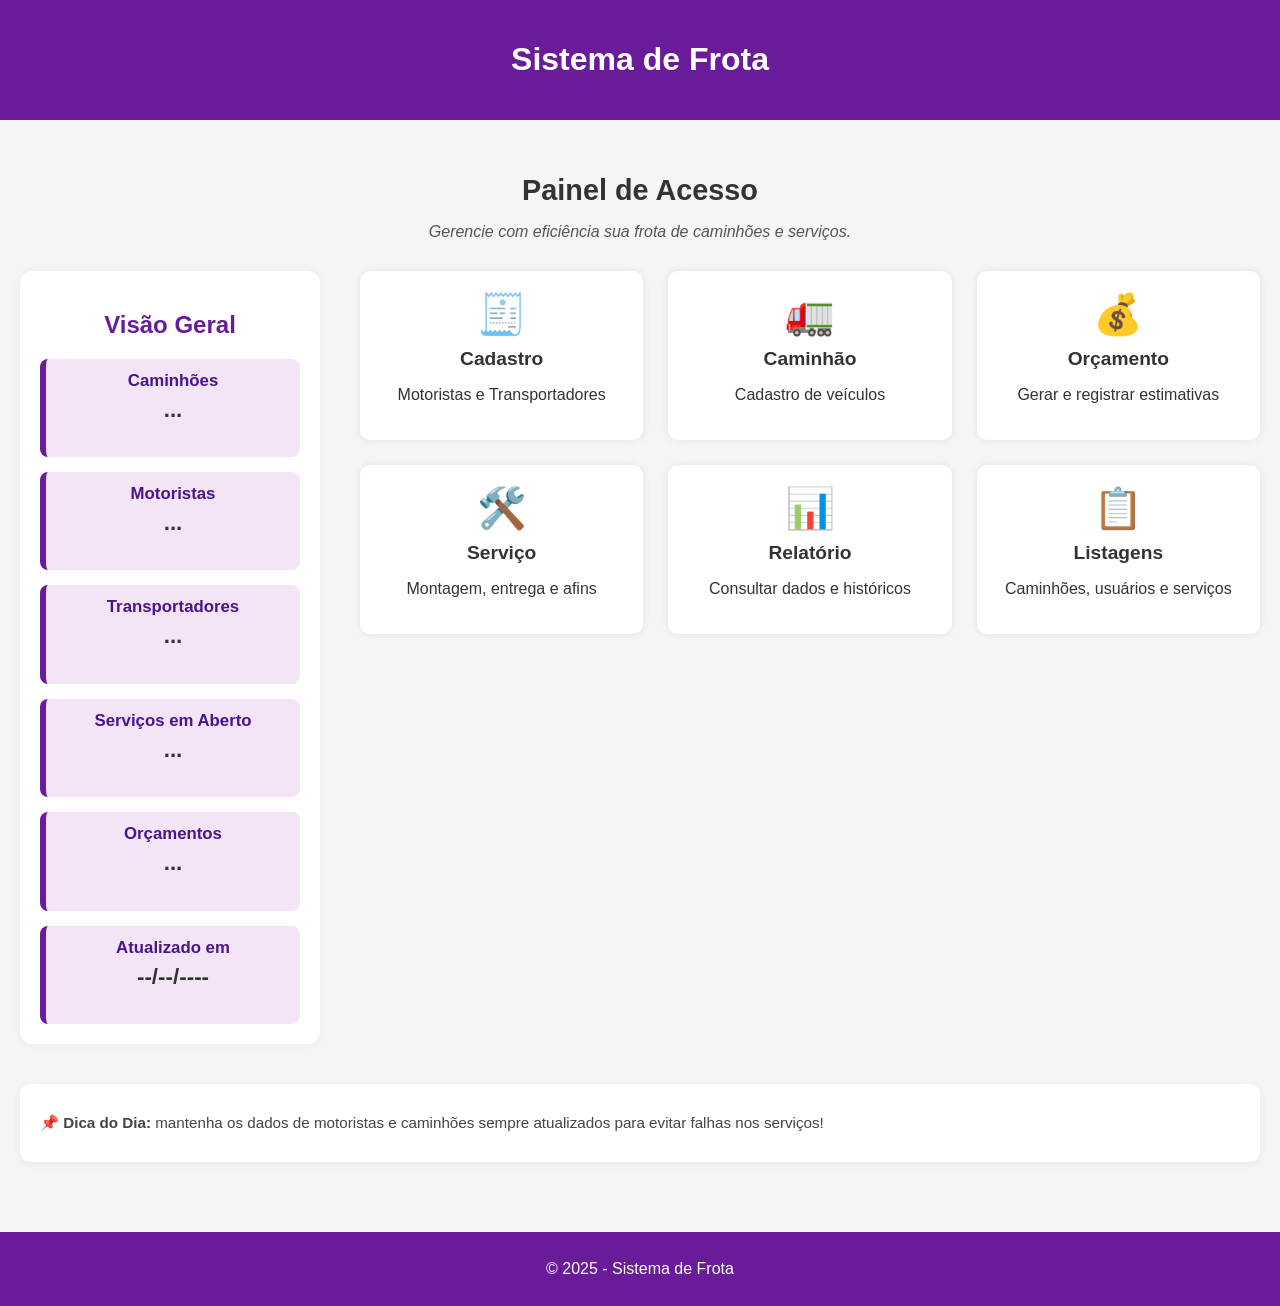
<file: index.html>
<!DOCTYPE html>
<html lang="pt-BR">
<head>
  <meta charset="UTF-8" />
  <meta name="viewport" content="width=device-width, initial-scale=1.0"/>
  <title>Sistema de Frota - Início</title>
  <link rel="stylesheet" href="css/index_style.css">
</head>
<body>
  <header>
    <h1>Sistema de Frota</h1>
    <nav>
      <ul></ul>
    </nav>
  </header>

  <main class="container">
    <h2 class="titulo">Painel de Acesso</h2>
    <p class="subtitulo">Gerencie com eficiência sua frota de caminhões e serviços.</p>

    <section class="container-flex">
      <!-- VISÃO GERAL -->
      <div class="dashboard">
        <h2 class="titulo-dashboard">Visão Geral</h2>
        <div class="dashboard-cards">
          <div class="card-dado">
            <h3>Caminhões</h3>
            <p class="valor-dado" id="qtdCaminhoes">...</p>
          </div>
          <div class="card-dado">
            <h3>Motoristas</h3>
            <p class="valor-dado" id="qtdMotoristas">...</p>
          </div>
          <div class="card-dado">
            <h3>Transportadores</h3>
            <p class="valor-dado" id="qtdTransportadores">...</p>
          </div>
          <div class="card-dado">
            <h3>Serviços em Aberto</h3>
            <p class="valor-dado" id="servicosAbertos">...</p>
          </div>
          <div class="card-dado">
            <h3>Orçamentos</h3>
            <p class="valor-dado" id="qtdOrcamentos">...</p>
          </div>
          <div class="card-dado">
            <h3>Atualizado em</h3>
            <p class="valor-dado" id="ultimaAtualizacao">--/--/----</p>
          </div>
        </div>
      </div>

      <!-- OPÇÕES -->
      <div class="grid-opcoes">
        <a class="opcao" href="cadastro.html">
          <div class="icone">🧾</div>
          <h3>Cadastro</h3>
          <p>Motoristas e Transportadores</p>
        </a>
        <a class="opcao" href="caminhao.html">
          <div class="icone">🚛</div>
          <h3>Caminhão</h3>
          <p>Cadastro de veículos</p>
        </a>
        <a class="opcao" href="orcamento.html">
          <div class="icone">💰</div>
          <h3>Orçamento</h3>
          <p>Gerar e registrar estimativas</p>
        </a>
        <a class="opcao" href="servico.html">
          <div class="icone">🛠️</div>
          <h3>Serviço</h3>
          <p>Montagem, entrega e afins</p>
        </a>
        <a class="opcao" href="relatorio.html">
          <div class="icone">📊</div>
          <h3>Relatório</h3>
          <p>Consultar dados e históricos</p>
        </a>
        <a class="opcao" href="listas.html">
          <div class="icone">📋</div>
          <h3>Listagens</h3>
          <p>Caminhões, usuários e serviços</p>
        </a>
      </div>
    </section>

    <div class="painel-mensagem">
      <p><strong>📌 Dica do Dia:</strong> mantenha os dados de motoristas e caminhões sempre atualizados para evitar falhas nos serviços!</p>
    </div>
  </main>

  <footer>
    <p>&copy; 2025 - Sistema de Frota</p>
  </footer>
</body>
</html>
</file>
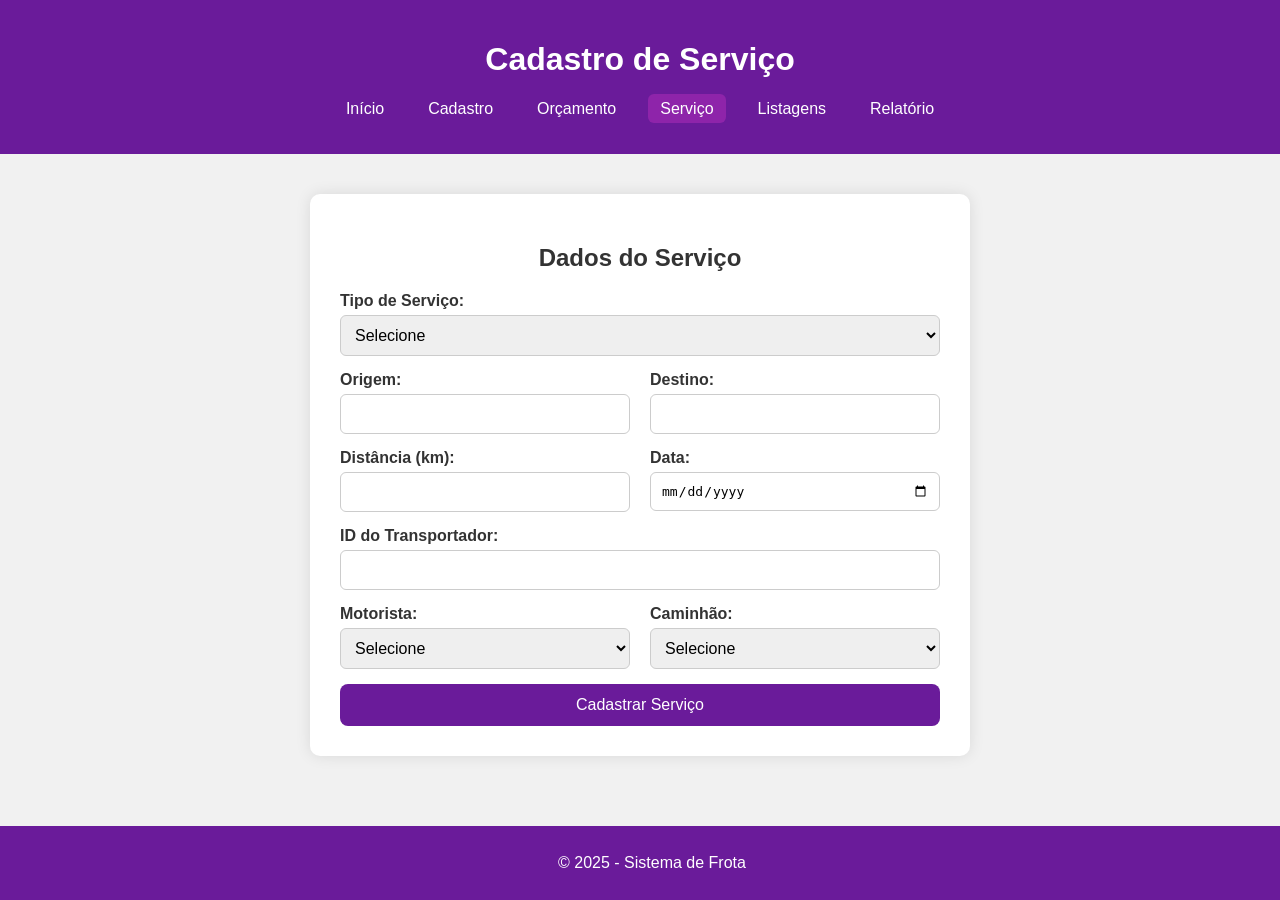
<file: servico.html>
<!DOCTYPE html>
<html lang="pt-BR">
<head>
  <meta charset="UTF-8" />
  <meta name="viewport" content="width=device-width, initial-scale=1.0"/>
  <title>Serviço - Sistema de Frota</title>
  <link rel="stylesheet" href="css/servico_style.css" />
</head>
<body>
  <header>
    <h1>Cadastro de Serviço</h1>
    <nav>
      <ul>
        <li><a href="index.html">Início</a></li>
        <li><a href="cadastro.html">Cadastro</a></li>
        <li><a href="orcamento.html">Orçamento</a></li>
        <li><a href="servico.html" class="ativo">Serviço</a></li>
        <li><a href="listas.html">Listagens</a></li>
        <li><a href="relatorio.html">Relatório</a></li>
      </ul>
    </nav>
  </header>

  <main>
    <section class="formulario-servico">
      <h2>Dados do Serviço</h2>
      <form action="../servico" method="post">
        
        <div class="form-grupo">
          <label for="tipoServico">Tipo de Serviço:</label>
          <select name="tipoServico" required>
            <option value="">Selecione</option>
            <option value="Entrega Rápida">Entrega Rápida</option>
            <option value="Entrega Padrão">Entrega Padrão</option>
            <option value="Mudança">Mudança</option>
          </select>
        </div>
    
        <div class="linha">
          <div class="form-grupo">
            <label for="localOrigem">Origem:</label>
            <input type="text" name="localOrigem" required>
          </div>
          <div class="form-grupo">
            <label for="localDestino">Destino:</label>
            <input type="text" name="localDestino" required>
          </div>
        </div>
    
        <div class="linha">
          <div class="form-grupo">
            <label for="distancia">Distância (km):</label>
            <input type="number" step="0.1" name="distancia" required>
          </div>
          <div class="form-grupo">
            <label for="dataExecucao">Data:</label>
            <input type="date" name="dataExecucao" required>
          </div>
        </div>
    
        <div class="form-grupo">
          <label for="idTransportador">ID do Transportador:</label>
          <input type="number" name="idTransportador" required>
        </div>
    
        <div class="linha">
          <div class="form-grupo">
            <label for="idMotorista">Motorista:</label>
            <select name="idMotorista" required>
              <option value="">Selecione</option>
            </select>
          </div>
          <div class="form-grupo">
            <label for="idCaminhao">Caminhão:</label>
            <select name="idCaminhao" required>
              <option value="">Selecione</option>
            </select>
          </div>
        </div>
    
        <button type="submit">Cadastrar Serviço</button>
      </form>
    </section>
    
  </main>

  <footer>
    <p>&copy; 2025 - Sistema de Frota</p>
  </footer>
</body>
</html>
</file>
<file: css/index_style.css>
body {
  margin: 0;
  font-family: 'Segoe UI', Tahoma, sans-serif;
  background-color: #f5f5f5;
  color: #333;
}

/* HEADER */
header {
  background-color: #6a1b9a;
  color: white;
  padding: 20px;
  text-align: center;
}

header nav ul {
  list-style: none;
  padding: 0;
  margin-top: 10px;
  display: none; /* Menu oculto para esta página */
}

header nav ul li {
  margin: 0 10px;
}

header nav ul li .ativo {
  background-color: #8e24aa;
  padding: 6px 12px;
  border-radius: 6px;
}

/* CONTAINER GERAL */
.container {
  padding: 30px 20px;
  max-width: 1300px;
  margin: auto;
}

/* TÍTULOS */
.titulo {
  text-align: center;
  font-size: 1.8em;
  margin-bottom: 10px;
}

.subtitulo {
  text-align: center;
  color: #555;
  font-style: italic;
  margin-bottom: 30px;
}

.container-flex {
  display: flex;
  justify-content: space-between;
  align-items: flex-start;
  gap: 40px;
}

.dashboard {
  flex: 0 0 260px;
  max-width: 260px;
  background: white;
  padding: 20px;
  border-radius: 12px;
  box-shadow: 0 0 10px rgba(0,0,0,0.05);
  align-self: flex-start;
  height: fit-content;
}


.titulo-dashboard {
  text-align: center;
  margin-bottom: 20px;
  color: #6a1b9a;
}

.dashboard-cards {
  display: grid;
  grid-template-columns: 1fr;
  gap: 15px;
}

.card-dado {
  background: #f3e5f5;
  border-left: 6px solid #6a1b9a;
  padding: 12px;
  border-radius: 8px;
  text-align: center;
  transition: background-color 0.3s ease, transform 0.2s ease;
}

.card-dado:hover {
  background-color: #ede7f6;
  transform: scale(1.02);
}

.card-dado h3 {
  margin: 0;
  font-size: 1.05em;
  color: #4a148c;
}

.valor-dado {
  font-size: 1.4em;
  font-weight: bold;
  margin-top: 6px;
  color: #333;
}

/* GRID DE OPÇÕES */
.grid-opcoes {
  flex: 2 1 600px;
  display: grid;
  grid-template-columns: repeat(auto-fit, minmax(220px, 1fr));
  gap: 25px;
}

/* BOTÕES */
.opcao {
  background-color: white;
  padding: 20px;
  text-align: center;
  border-radius: 10px;
  text-decoration: none;
  color: #333;
  box-shadow: 0 0 8px rgba(0,0,0,0.08);
  transition: transform 0.2s ease, box-shadow 0.3s ease;
}

.opcao:hover {
  transform: translateY(-4px);
  box-shadow: 0 6px 16px rgba(0, 0, 0, 0.12);
}

.opcao .icone {
  font-size: 2.5rem;
  margin-bottom: 10px;
}

.opcao h3 {
  margin: 5px 0;
  font-size: 1.2rem;
}

/* MENSAGEM DE RODAPÉ */
.painel-mensagem {
  margin-top: 40px;
  background: white;
  padding: 15px 20px;
  border-radius: 10px;
  box-shadow: 0 2px 8px rgba(0,0,0,0.06);
  font-size: 0.95rem;
  color: #444;
}

/* FOOTER */
footer {
  background-color: #6a1b9a;
  color: white;
  text-align: center;
  padding: 12px;
  margin-top: 40px;
}
</file>
<file: css/servico_style.css>
body {
  margin: 0;
  font-family: 'Segoe UI', Tahoma, sans-serif;
  background-color: #f1f1f1;
  color: #333;
}

header {
  background-color: #6a1b9a;
  color: white;
  padding: 20px;
  text-align: center;
}

nav ul {
  display: flex;
  justify-content: center;
  list-style: none;
  padding: 0;
  margin-top: 10px;
}

nav ul li {
  margin: 0 10px;
}

nav ul li a {
  color: white;
  text-decoration: none;
  padding: 6px 12px;
  border-radius: 6px;
  transition: 0.3s;
}

nav ul li a:hover,
nav ul li a.ativo {
  background-color: #8e24aa;
}

main {
  padding: 40px 20px;
}

.formulario-servico {
  max-width: 600px;
  margin: 0 auto;
  background: white;
  padding: 30px;
  border-radius: 10px;
  box-shadow: 0 0 15px rgba(0,0,0,0.1);
}

.formulario-servico h2 {
  text-align: center;
  margin-bottom: 20px;
}

.form-grupo {
  margin-bottom: 15px;
}

.form-grupo label {
  display: block;
  margin-bottom: 5px;
  font-weight: bold;
}

.form-grupo input,
.form-grupo select {
  width: 100%;
  padding: 10px;
  font-size: 1em;
  border: 1px solid #ccc;
  border-radius: 6px;
  box-sizing: border-box;
}

button {
  width: 100%;
  padding: 12px;
  background-color: #6a1b9a;
  color: white;
  border: none;
  font-size: 1em;
  border-radius: 8px;
  cursor: pointer;
  transition: 0.3s;
}

button:hover {
  background-color: #4a148c;
}

footer {
  background-color: #6a1b9a;
  color: white;
  text-align: center;
  padding: 12px;
  position: fixed;
  bottom: 0;
  width: 100%;
}

.linha {
  display: flex;
  gap: 20px;
  flex-wrap: wrap;
}

.linha .form-grupo {
  flex: 1;
  min-width: 200px;
}
</file>
